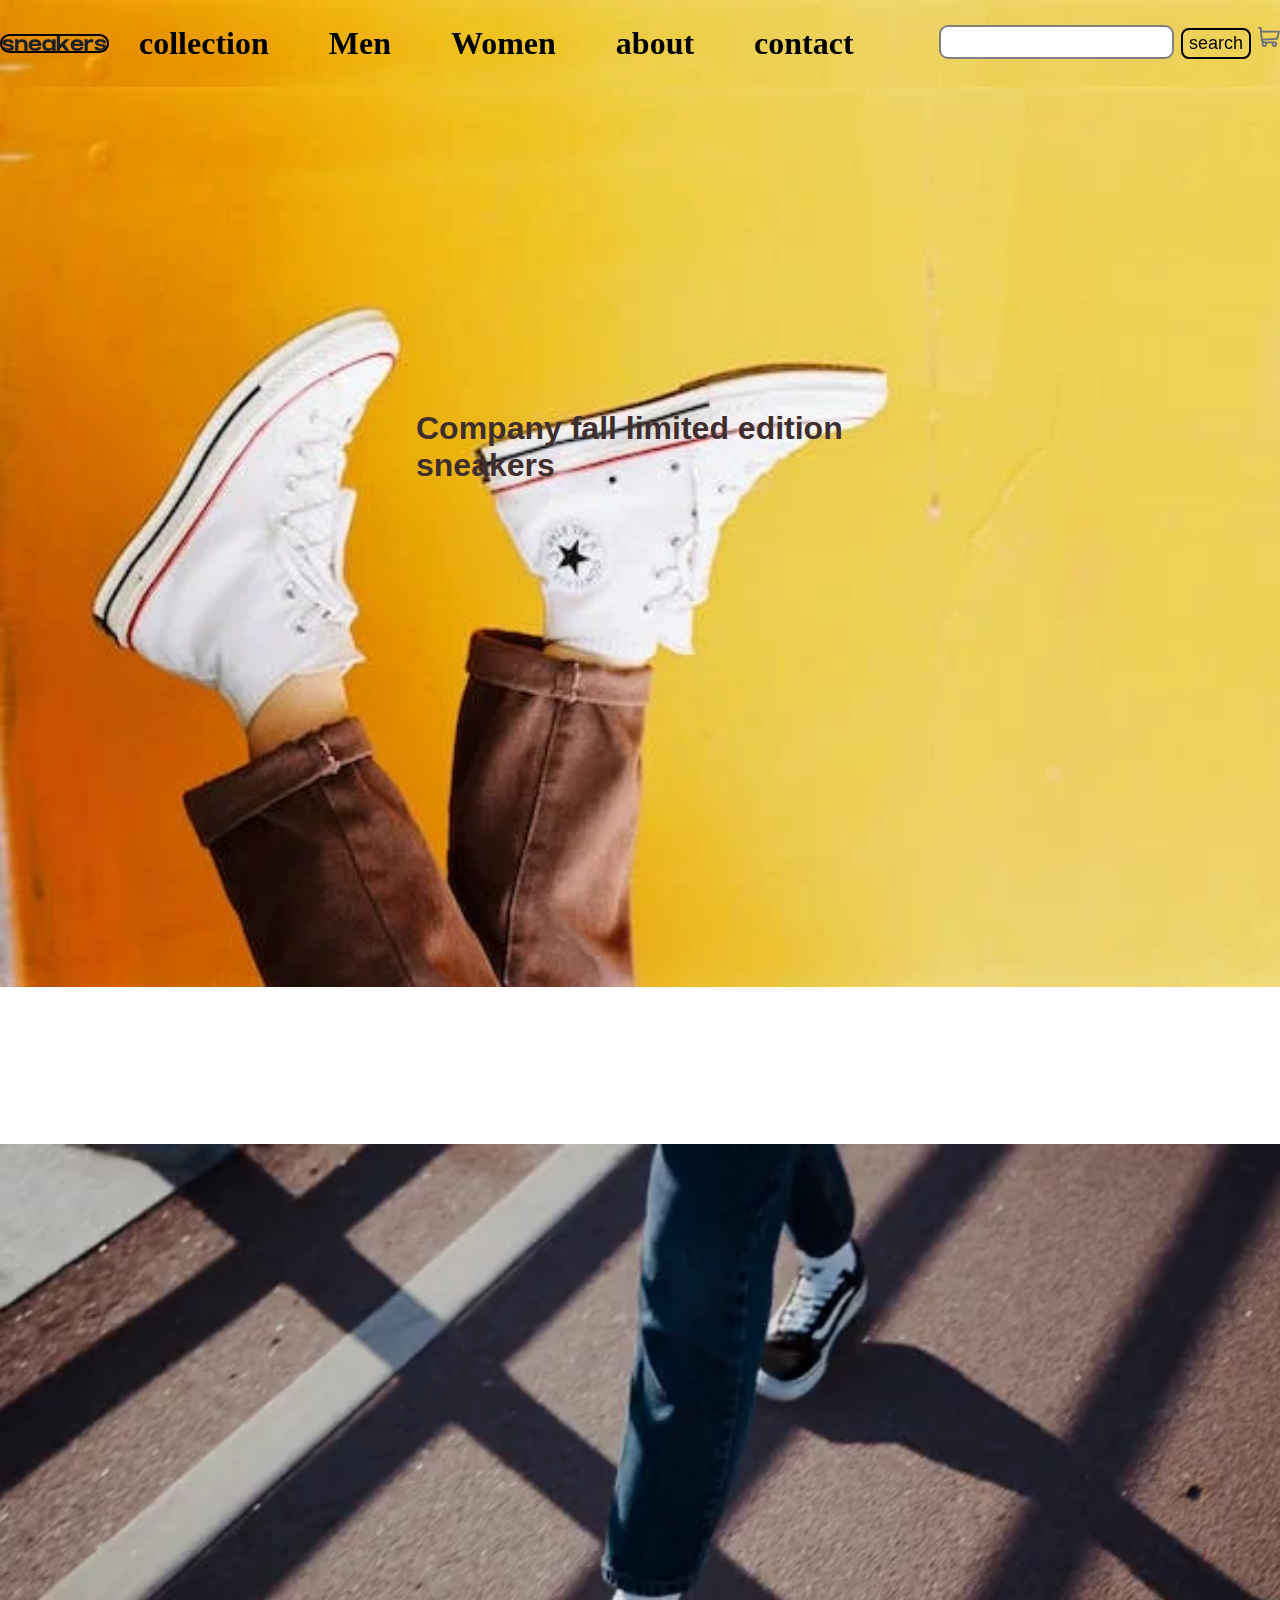
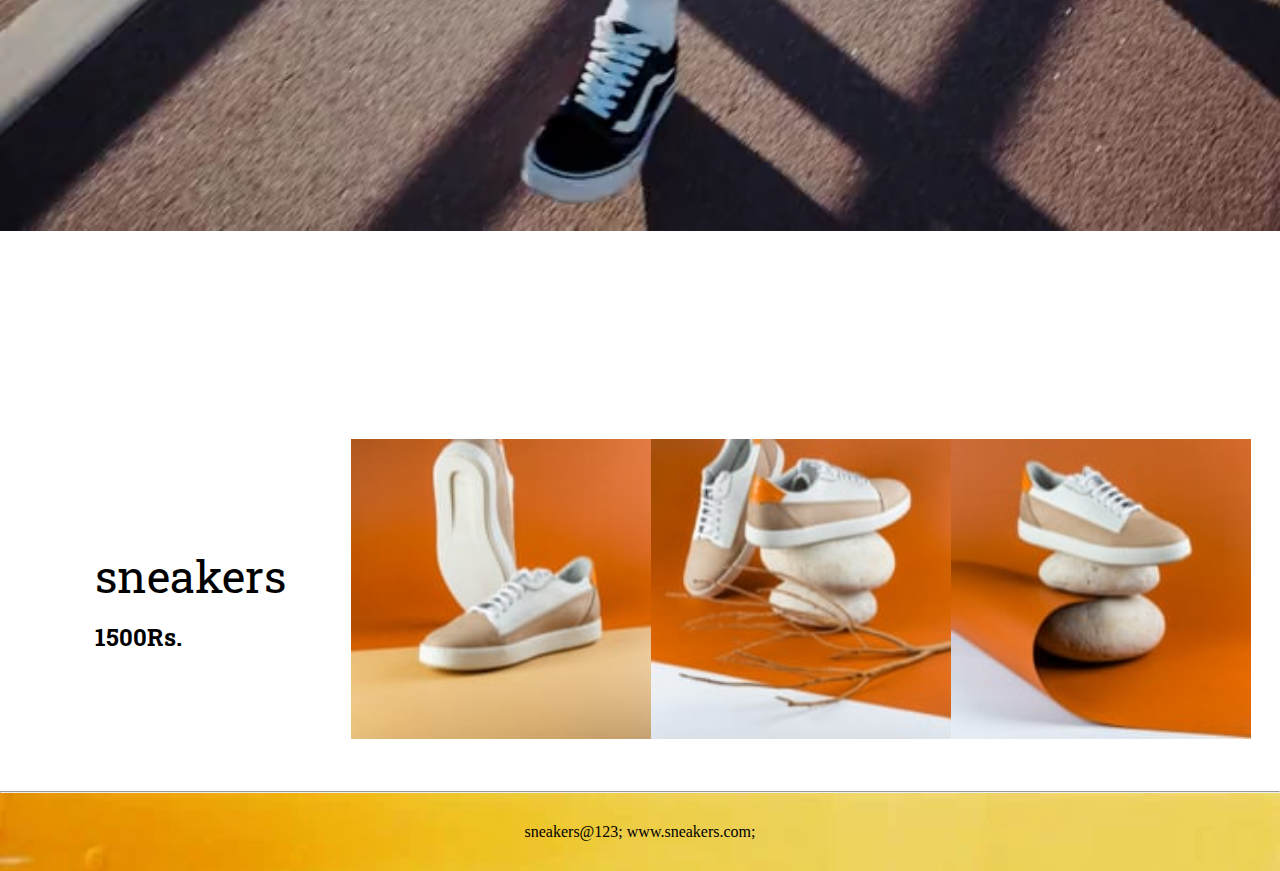
<file: index2.html>
<!DOCTYPE html>
<html lang="en">

<head>
    <meta charset="UTF-8">
    <meta http-equiv="X-UA-Compatible" content="IE=edge">
    <meta name="viewport" content="width=device-width, initial-scale=1.0">
    <link rel="stylesheet" href="style1.css">
    <title>sneakers-ecommerce</title>
</head>

<body>
    <nav class="navbar background h-nav-resp">
        <ul class="nav-list v-class-resp">
            <div class="logo">
                <img src="images/logo.svg" alt="logo"></div>
            <li>
                <h1>
                    <a href="collection">collection</a>
                </h1>
            </li>
            <li>
                <h1><a href="Men">Men</a>
                </h1>
            </li>
            <li>
                <h1> <a href="Women">Women</a>
                </h1>
            </li>
            <li>
                <h1><a href="about">about</a>
                </h1>
            </li>
            <li>
                <h1>
                    <a href="contact"> contact</a>
                </h1>
            </li>
        </ul>
        <div class="rightnav v-class-resp">
            <input type="text" name="search" id="search">
            <button class="btn btn-sm">search</button>
            <img src="images/icon-cart.svg" alt="images">

        </div>
    </nav>
    <section class="background firstsection">
        <div class="box-main">
            <div class="firsthalf">
                <p class="text-big">
                    <h1>Company fall limited edition sneakers</h1>
                </p>
                <p class="text-small">
                </p>
            </div>
            <div class="secondhalf">

            </div>
    </section>

    <div class="vedio">
        <video width="1300px" height="1000vh" autoplay>
        <source src="V2.mp4" type="video/mp4">
        <source src="V2.mp4" type="video/ogg">
    
      </video>
    </div>

    </section>
    <section class="section">
        <div class="paras">
            <p class="sectiontag text-big">sneakers</p>
            <h2>1500Rs.</h2>

        </div>
        <div class="thumnail">
            <img src="images/image-product-1-thumbnail.jpg" width="300x200cm" alt="velena" class="imgfluid">
            <p>

            </p>
        </div>

        <div class="thumnail">
            <img src="images/image-product-2-thumbnail.jpg" width="300x200cm" alt="velena" class="imgfluid">
            <p>
                <h1></h1>
            </p>
        </div>

        <div class="thumnail">
            <img src="images/image-product-3-thumbnail.jpg" width="300x200cm" alt="velena" class="imgfluid">
            <p>
                <h1></h1>
            </p>
        </div>
    </section>
    <hr>

    <footer class="background">
        <p class="text-footer">
            sneakers@123; www.sneakers.com;
        </p>
    </footer>

    </div>
    <script:src="js/resp.js"></script:src>
</body>

</html>
</file>
<file: style1.css>
@import url('https://fonts.googleapis.com/css2?family=Roboto+Slab:wght@200&display=swap');
* {
    margin: 0;
    padding: 0;
}

.logo {
    width: 30%;
    display: flex;
    justify-content: center;
    align-items: center;
}

.logo img {
    width: 105px;
    border: 2px solid rgb(0, 0, 0);
    border-radius: 50px;
}

.navbar {
    display: flex;
    align-items: center;
    justify-content: center;
    position: sticky;
    top: 0;
    cursor: pointer;
}

.nav-list {
    width: 50%;
    display: flex;
    align-items: center;
    color: black;
}

.nav-list li {
    list-style: none;
    padding: 25px 30px;
}

.nav-list li a {
    text-decoration: none;
    color: black;
}

.nav-list li a:hover {
    color: rgb(0, 0, 0);
}

.rightnav {
    width: 50%;
    text-align: right;
}

#search {
    padding: 5px;
    font-size: 17px;
    border: 2px solid gray;
    border-radius: 9px;
}

.background {
    background-image: url(images/b1.webp);
    background-size: cover;
    background-blend-mode: darken;
}

.firstsection {
    height: 100vh;
}

.box-main {
    display: flex;
    justify-content: center;
    align-items: center;
    color: rgb(63, 46, 46);
    font-family: 'segoe UI', tahoma, geneva, verdana, sans-serif;
    max-width: 50%;
    margin: auto;
    height: 80%;
    padding-left: 15%;
}

.fisthalf {
    width: 65%;
    display: flex;
    flex-direction: column;
    justify-content: center;
}

.secondhalf {
    width: 40%;
}

.secondhalf img {
    width: 40%;
    border-radius: 150px;
    display: block;
    margin: auto;
}

.text-big {
    font-size: 45px;
}

.text-small {
    font-size: 20px;
}

.btn {
    padding: 8px 20px;
    margin: 7px 3px;
    border: 2px solid rgb(0, 0, 0);
    border-radius: 8px;
    font-size: 18px;
    background: none;
    color: rgb(7, 6, 6);
    cursor: pointer;
}

.btn-sm {
    padding: 3px 6px;
    vertical-align: middle;
}

.btn-dark {
    color: black;
    border: 2px solid black;
    justify-content: center;
    background-color: rgb(5, 115, 167);
}

.section {
    height: 400px;
    align-items: center;
    display: flex;
    justify-content: center;
    max-width: 75%;
    margin: auto;
    font-family: 'Roboto Slab', serif;
}

.section-left {
    flex-direction: row-reverse;
}

.paras {
    padding: 0px 65px;
}

.sectiontag {
    padding: 16px 0;
}

.thumbnail {
    width: 250px;
    border: 2px solid white;
    border-radius: 25px;
    margin-top: 19px;
}

.contact {
    background-color: #f6f5f4;
    height: 100vh;
    justify-content: center;
}

.text-center {
    text-align: center;
    padding: 20px;
}

.form {
    max-width: 344px;
    margin: auto;
}

.form-input {
    margin: 14px 0;
    width: 100%;
    font-size: 19px;
    border: 2px solid grey;
    border-radius: 6px;
    padding: 5px 3px;
}

.text-footer {
    text-align: center;
    display: flex;
    justify-content: center;
    padding: 30px 0;
    color: rgb(151, 130, 130);
    color: #000000;
}

.burger {
    position: absolute;
    cursor: pointer;
    right: 5%;
    top: 15px;
}

.line {
    width: 33px;
    background-color: white;
    height: 4px;
    margin: 3px 3px;
}


/*js*/


/*
@media only screen and (max-width: 1140px) {
    .nav-list {
        flex-direction: column;
    }
    .navbar {
        flex-direction: column;
    }
    .rightnav {
        text-align: center;
    }
    .box-main {
        flex-direction: center;
        max-width: 100%;
    }
    #search {
        width: 100%;
    }
    .burger {
        display: block;
    }
    .h-nav-resp {
        height: 72px;
    }
    .v-class-resp {
        opacity: 0
    }
}
</file>
